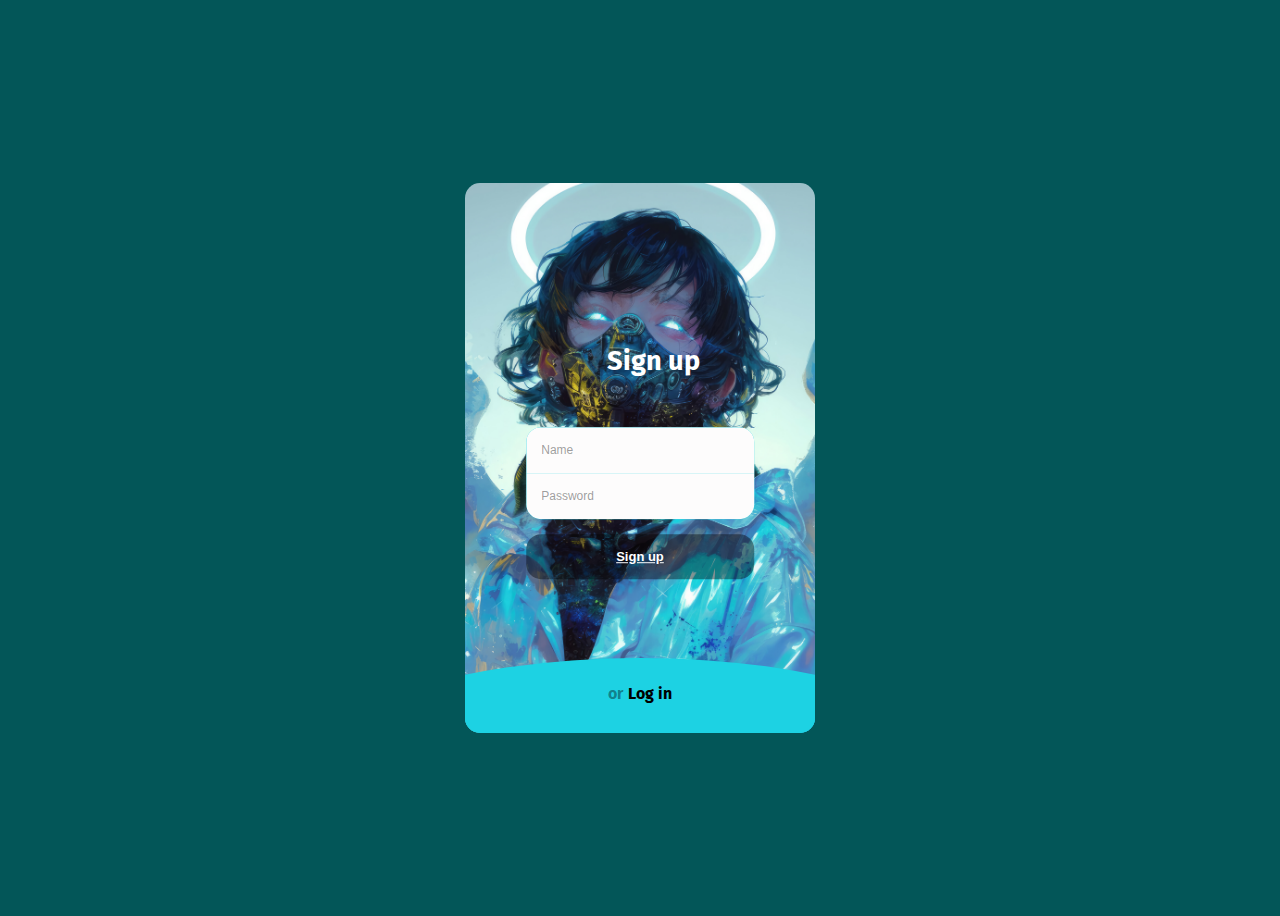
<file: index.html>
<!DOCTYPE html>
<html lang="en">
<head>
    <meta charset="UTF-8">
    <meta name="viewport" content="width=device-width, initial-scale=1.0">
    <link rel="stylesheet" href="css/form.css">
    <title>Noutify Apps</title>
</head>
<body>
    <div class="form-structor" style="background-image: url(img/angel-wings-mask-fantasy-art-phone-wallpaper-4k-uhdpaper.com-225@3@a.jpg); background-repeat: no-repeat;
    background-size: cover;
    background-position: center;
    background-size: 500px;">
        <div class="signup">
            <h2 class="form-title" id="signup"><span>or</span>Sign up</h2>
            <div class="form-holder">
                <input type="text" class="input" placeholder="Name" />
                
                <input type="password" class="input" placeholder="Password" />
            </div>
            <button class="submit-btn"><a href="menu.html" style="color: white;">Sign up</a></button>
        </div>
        <div class="login slide-up">
            <div class="center">
                <h2 class="form-title" id="login"><span>or</span>Log in</h2>
                <div class="form-holder">
                    <input type="email" class="input" placeholder="Email" />
                    <input type="password" class="input" placeholder="Password" />
                </div>
                    <button class="submit-btn"><a href="menu.html" style="color: white;">Log in</a></button>
            </div>
        </div>
    </div>
    <script src="js/asset.js"></script>
</body>
</html>
</file>
<file: css/form.css>
/* author: Shayan 
https://codepen.io/shayanea/pen/eVMMgO*/
@import url("https://fonts.googleapis.com/css?family=Fira+Sans");
html, body {
  position: relative;
  min-height: 100vh;
  background-color: #035658;
  display: flex;
  align-items: center;
  justify-content: center;
  font-family: "Fira Sans", Helvetica, Arial, sans-serif;
  -webkit-font-smoothing: antialiased;
  -moz-osx-font-smoothing: grayscale;
  overflow: hidden;
}

.form-structor {
  background-color: #222;
  border-radius: 15px;
  height: 550px;
  width: 350px;
  position: relative;
  overflow: hidden;
}
.form-structor::after {
  content: "";
  opacity: 0.8;
  position: absolute;
  top: 0;
  right: 0;
  bottom: 0;
  left: 0;
  background-repeat: no-repeat;
  background-size: cover;
  background-position: center;
  background-size: 500px;

}
.form-structor .signup {
  position: absolute;
  top: 50%;
  left: 50%;
  -webkit-transform: translate(-50%, -50%);
  width: 65%;
  z-index: 5;
  -webkit-transition: all 0.3s ease;
}
.form-structor .signup.slide-up {
  top: 5%;
  -webkit-transform: translate(-50%, 0%);
  -webkit-transition: all 0.3s ease;
}
.form-structor .signup.slide-up .form-holder, .form-structor .signup.slide-up .submit-btn {
  opacity: 0;
  visibility: hidden;
}
.form-structor .signup.slide-up .form-title {
  font-size: 1em;
  cursor: pointer;
}
.form-structor .signup.slide-up .form-title span {
  margin-right: 5px;
  opacity: 1;
  visibility: visible;
  -webkit-transition: all 0.3s ease;
}
.form-structor .signup .form-title {
  color: #fff;
  font-size: 1.7em;
  text-align: center;
}
.form-structor .signup .form-title span {
  color: rgba(0, 0, 0, 0.4);
  opacity: 0;
  visibility: hidden;
  -webkit-transition: all 0.3s ease;
}
.form-structor .signup .form-holder {
  border-radius: 15px;
  background-color: #1dd2e3;
  overflow: hidden;
  margin-top: 50px;
  opacity: 1;
  visibility: visible;
  -webkit-transition: all 0.3s ease;
}
.form-structor .signup .form-holder .input {
  border: 0;
  outline: none;
  
  box-shadow: none;
  display: block;
  height: 30px;
  line-height: 30px;
  padding: 8px 15px;
  background-color: #fdfcfc;
  width: 100%;
  font-size: 12px;
}
.form-structor .signup .form-holder .input:last-child {
  border-bottom: 0;
}
.form-structor .signup .form-holder .input::-webkit-input-placeholder {
  color: rgba(0, 0, 0, 0.4);
}
.form-structor .signup .submit-btn {
  background-color: rgba(0, 0, 0, 0.4);
  color: rgb(255, 255, 255);
  border: 0;
  border-radius: 15px;
  display: block;
  margin: 15px auto;
  padding: 15px 45px;
  width: 100%;
  font-size: 13px;
  font-weight: bold;
  cursor: pointer;
  opacity: 1;
  visibility: visible;
  -webkit-transition: all 0.3s ease;
}
.form-structor .signup .submit-btn:hover {
  transition: all 0.3s ease;
  background-color: rgba(0, 0, 0, 0.8);
}
.form-structor .login {
  position: absolute;
  top: 20%;
  left: 0;
  right: 0;
  bottom: 0;
  background-color: #1dd2e3;
  z-index: 5;
  -webkit-transition: all 0.3s ease;
}
.form-structor .login::before {
  content: "";
  position: absolute;
  left: 50%;
  top: -20px;
  -webkit-transform: translate(-50%, 0);
  background-color: #1dd2e3;
  width: 200%;
  height: 250px;
  border-radius: 50%;
  z-index: 4;
  -webkit-transition: all 0.3s ease;
}
.form-structor .login .center {
  position: absolute;
  top: calc(50% - 10%);
  left: 50%;
  -webkit-transform: translate(-50%, -50%);
  width: 65%;
  z-index: 5;
  -webkit-transition: all 0.3s ease;
}
.form-structor .login .center .form-title {
  color: #000;
  font-size: 1.7em;
  text-align: center;
}
.form-structor .login .center .form-title span {
  color: rgba(0, 0, 0, 0.4);
  opacity: 0;
  visibility: hidden;
  -webkit-transition: all 0.3s ease;
}
.form-structor .login .center .form-holder {
  border-radius: 15px;
  background-color: #1dd2e3;
  border: 1px solid #eee;
  overflow: hidden;
  margin-top: 50px;
  opacity: 1;
  visibility: visible;
  -webkit-transition: all 0.3s ease;
}
.form-structor .login .center .form-holder .input {
  border: 0;
  outline: none;
  box-shadow: none;
  display: block;
  height: 30px;
  line-height: 30px;
  padding: 8px 15px;
  background-color: #fcfcfc;
  width: 100%;
  font-size: 12px;
}
.form-structor .login .center .form-holder .input:last-child {
  border-bottom: 0;
}
.form-structor .login .center .form-holder .input::-webkit-input-placeholder {
  color: rgba(0, 0, 0, 0.4);
}
.form-structor .login .center .submit-btn {
  background-color: #1dd2e3;
  color: rgb(255, 255, 255);
  border: 0;
  border-radius: 15px;
  display: block;
  margin: 15px auto;
  padding: 15px 45px;
  width: 100%;
  font-size: 13px;
  font-weight: bold;
  cursor: pointer;
  opacity: 1;
  visibility: visible;
  -webkit-transition: all 0.3s ease;
}
.form-structor .login .center .submit-btn:hover {
  transition: all 0.3s ease;
  background-color: rgba(0, 0, 0, 0.8);
}
.form-structor .login.slide-up {
  top: 90%;
  -webkit-transition: all 0.3s ease;
}
.form-structor .login.slide-up .center {
  top: 10%;
  -webkit-transform: translate(-50%, 0%);
  -webkit-transition: all 0.3s ease;
}
.form-structor .login.slide-up .form-holder, .form-structor .login.slide-up .submit-btn {
  opacity: 0;
  visibility: hidden;
  -webkit-transition: all 0.3s ease;
}
.form-structor .login.slide-up .form-title {
  font-size: 1em;
  margin: 0;
  padding: 0;
  cursor: pointer;
  -webkit-transition: all 0.3s ease;
}
.form-structor .login.slide-up .form-title span {
  margin-right: 5px;
  opacity: 1;
  visibility: visible;
  -webkit-transition: all 0.3s ease;
}
</file>
